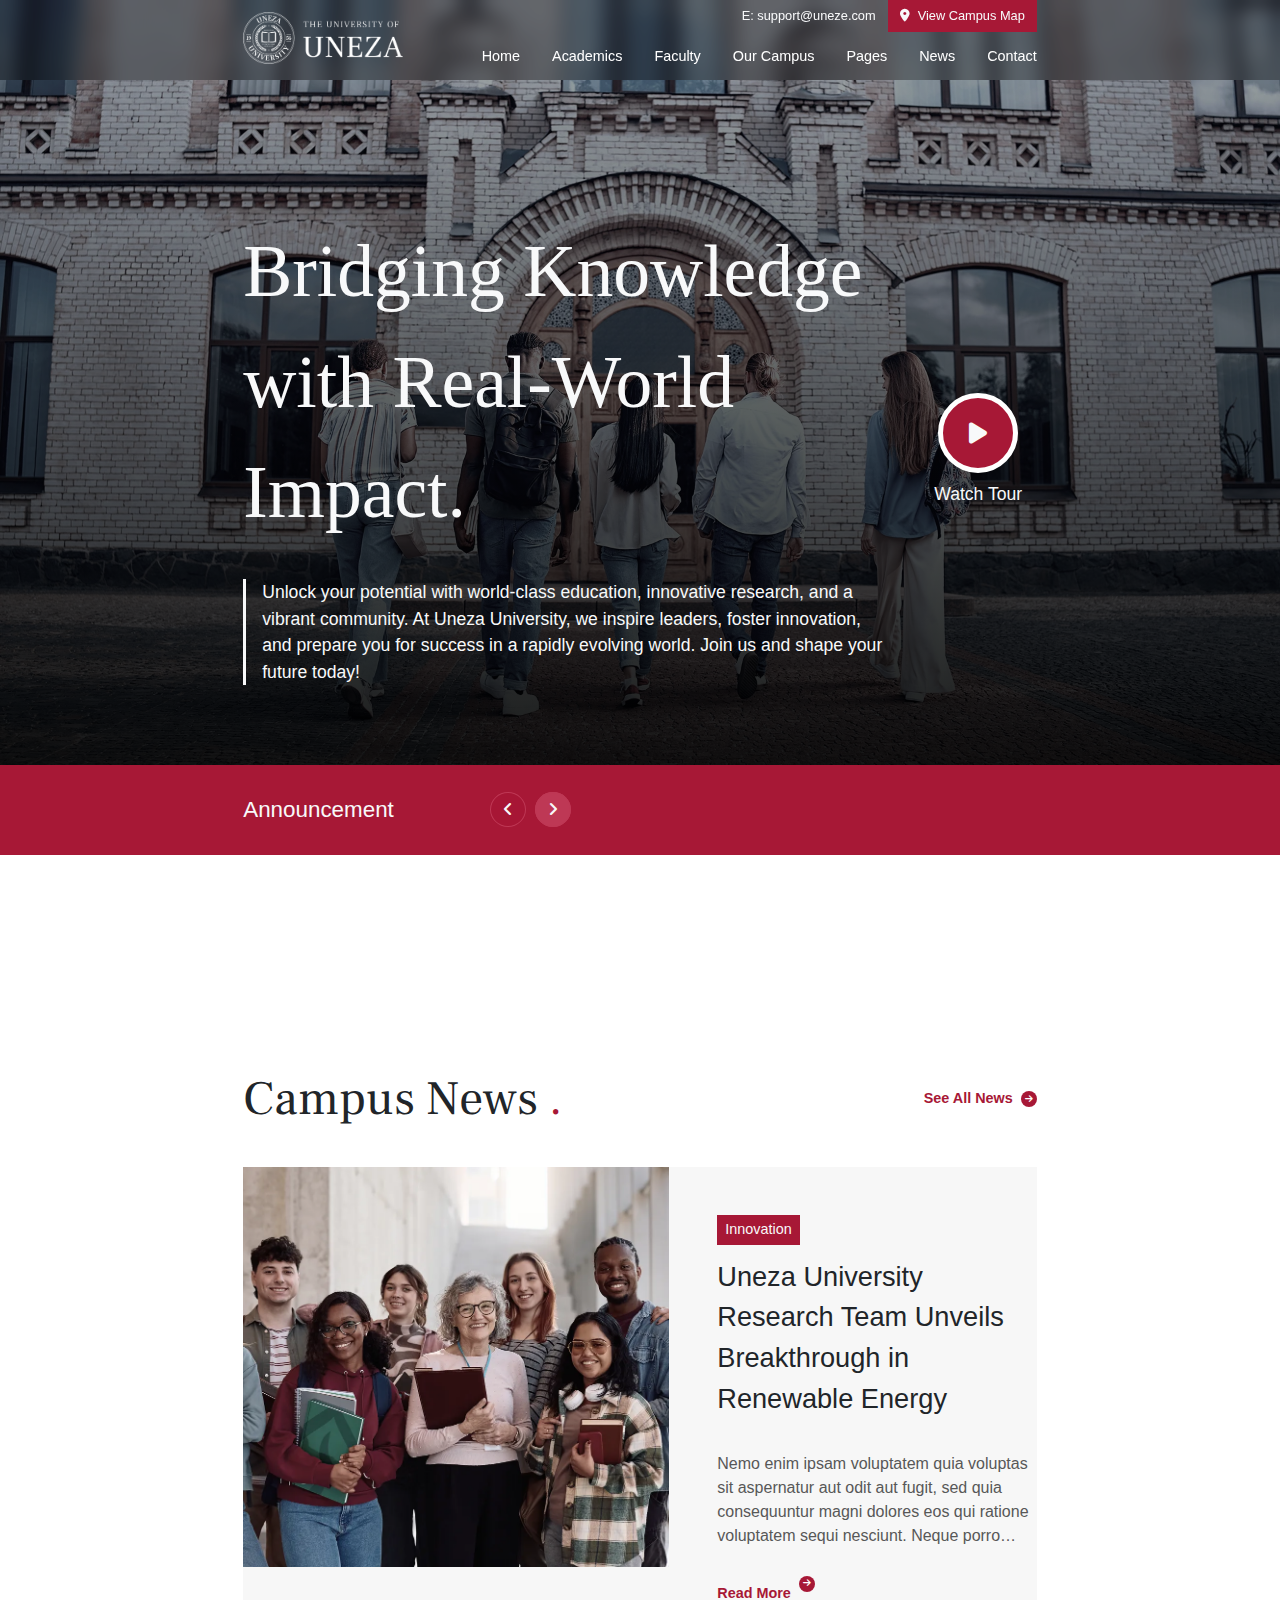
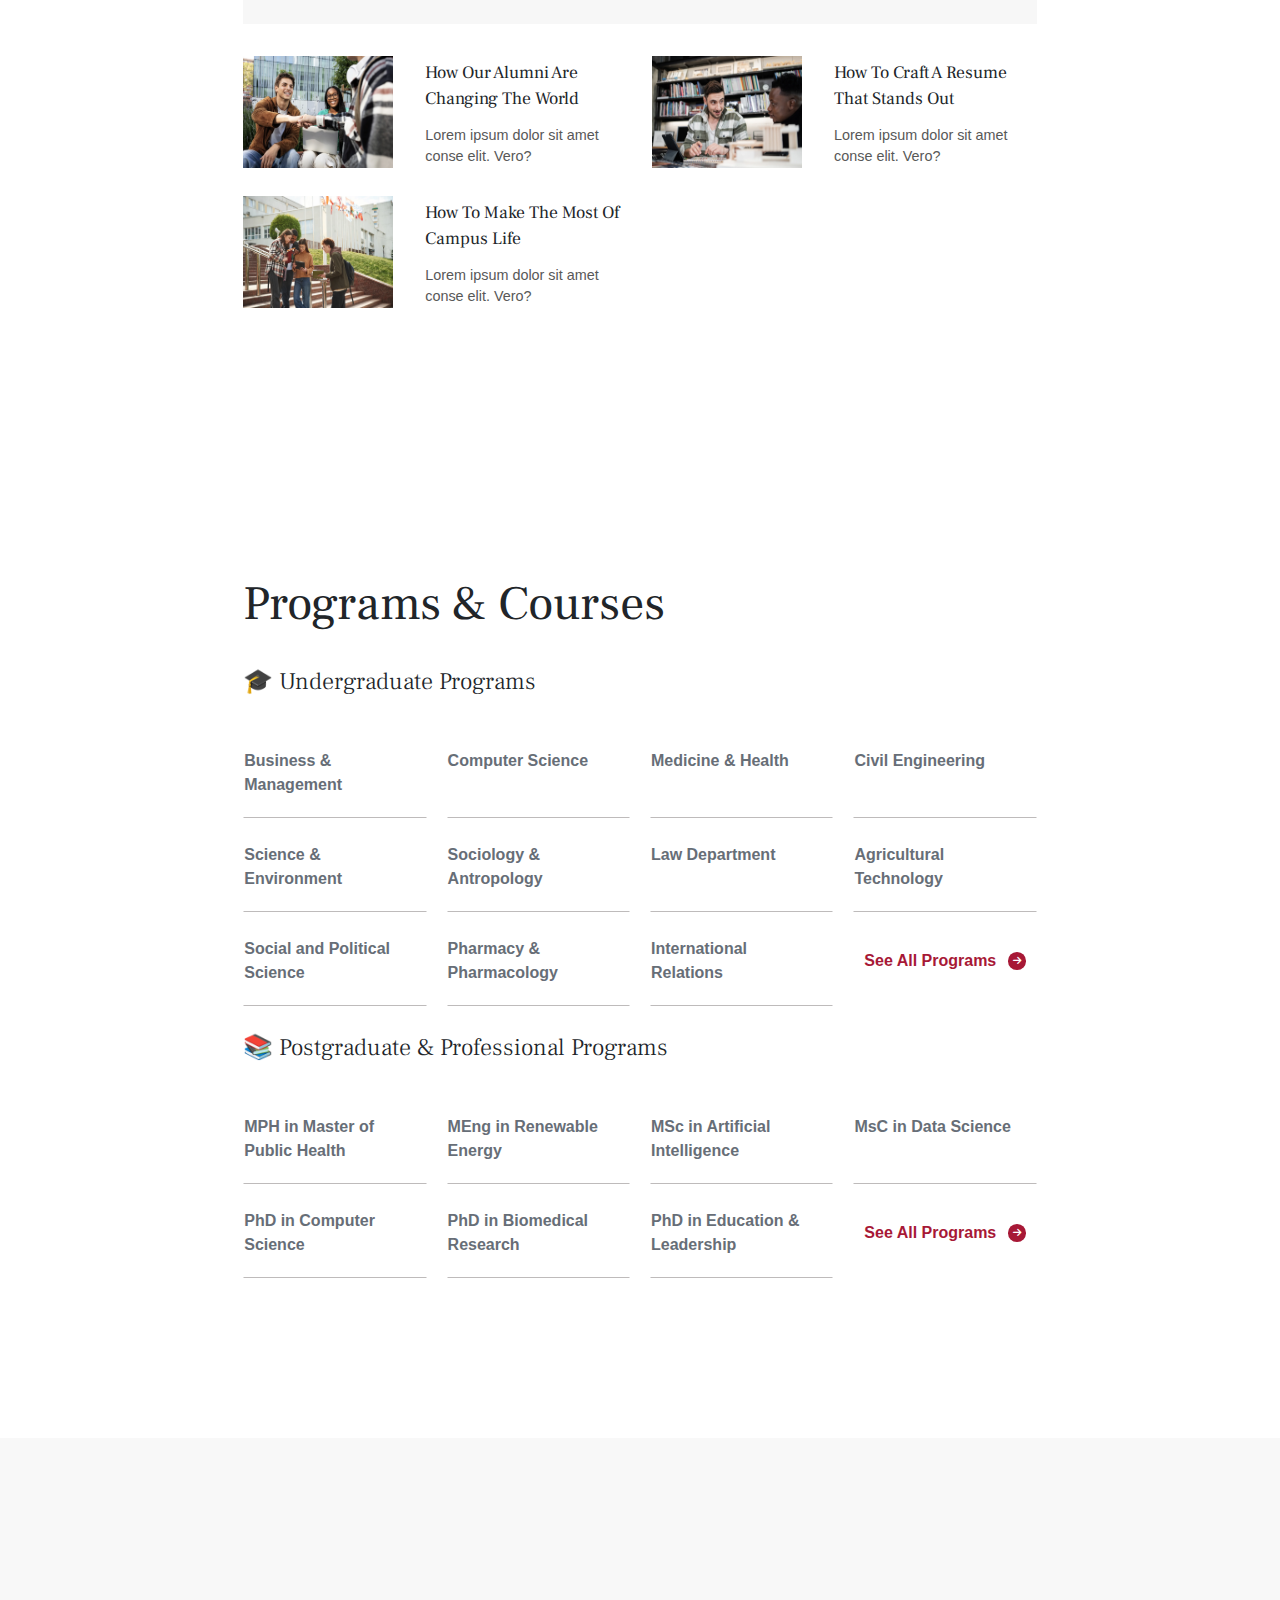
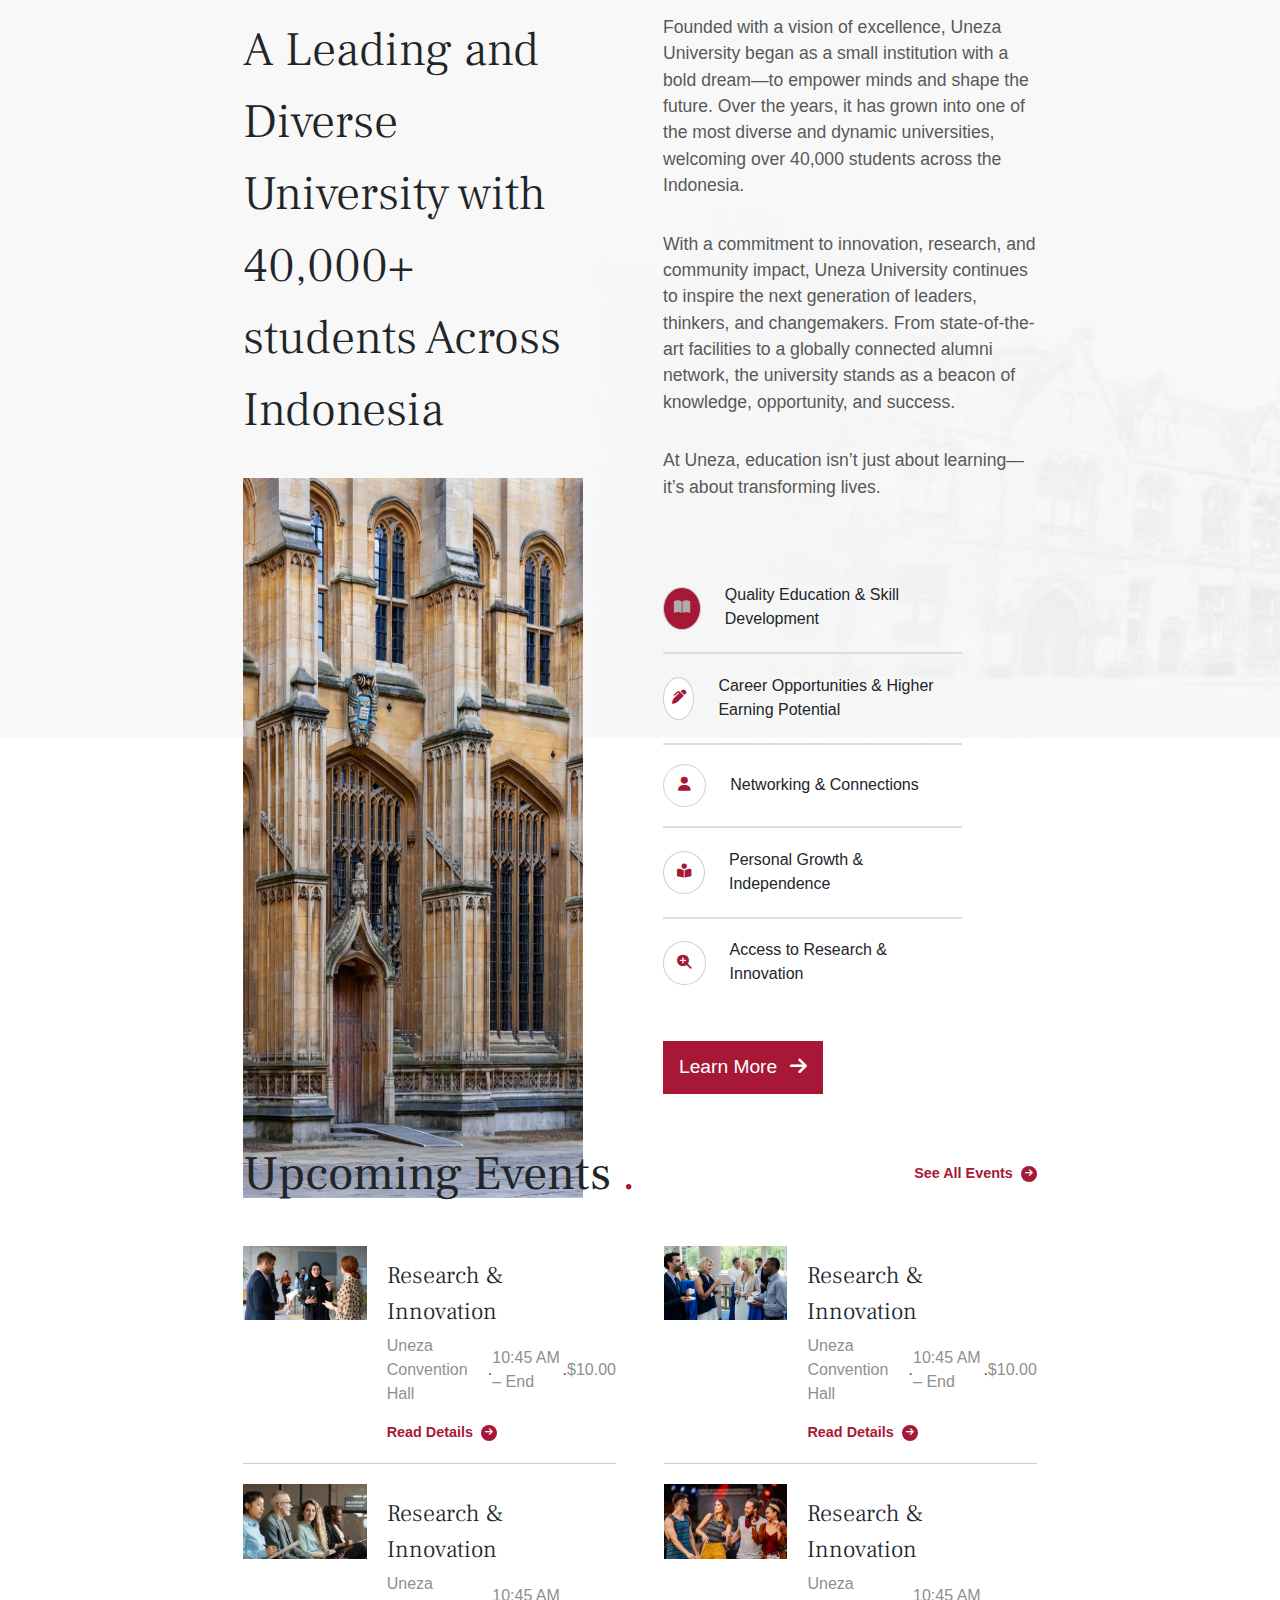
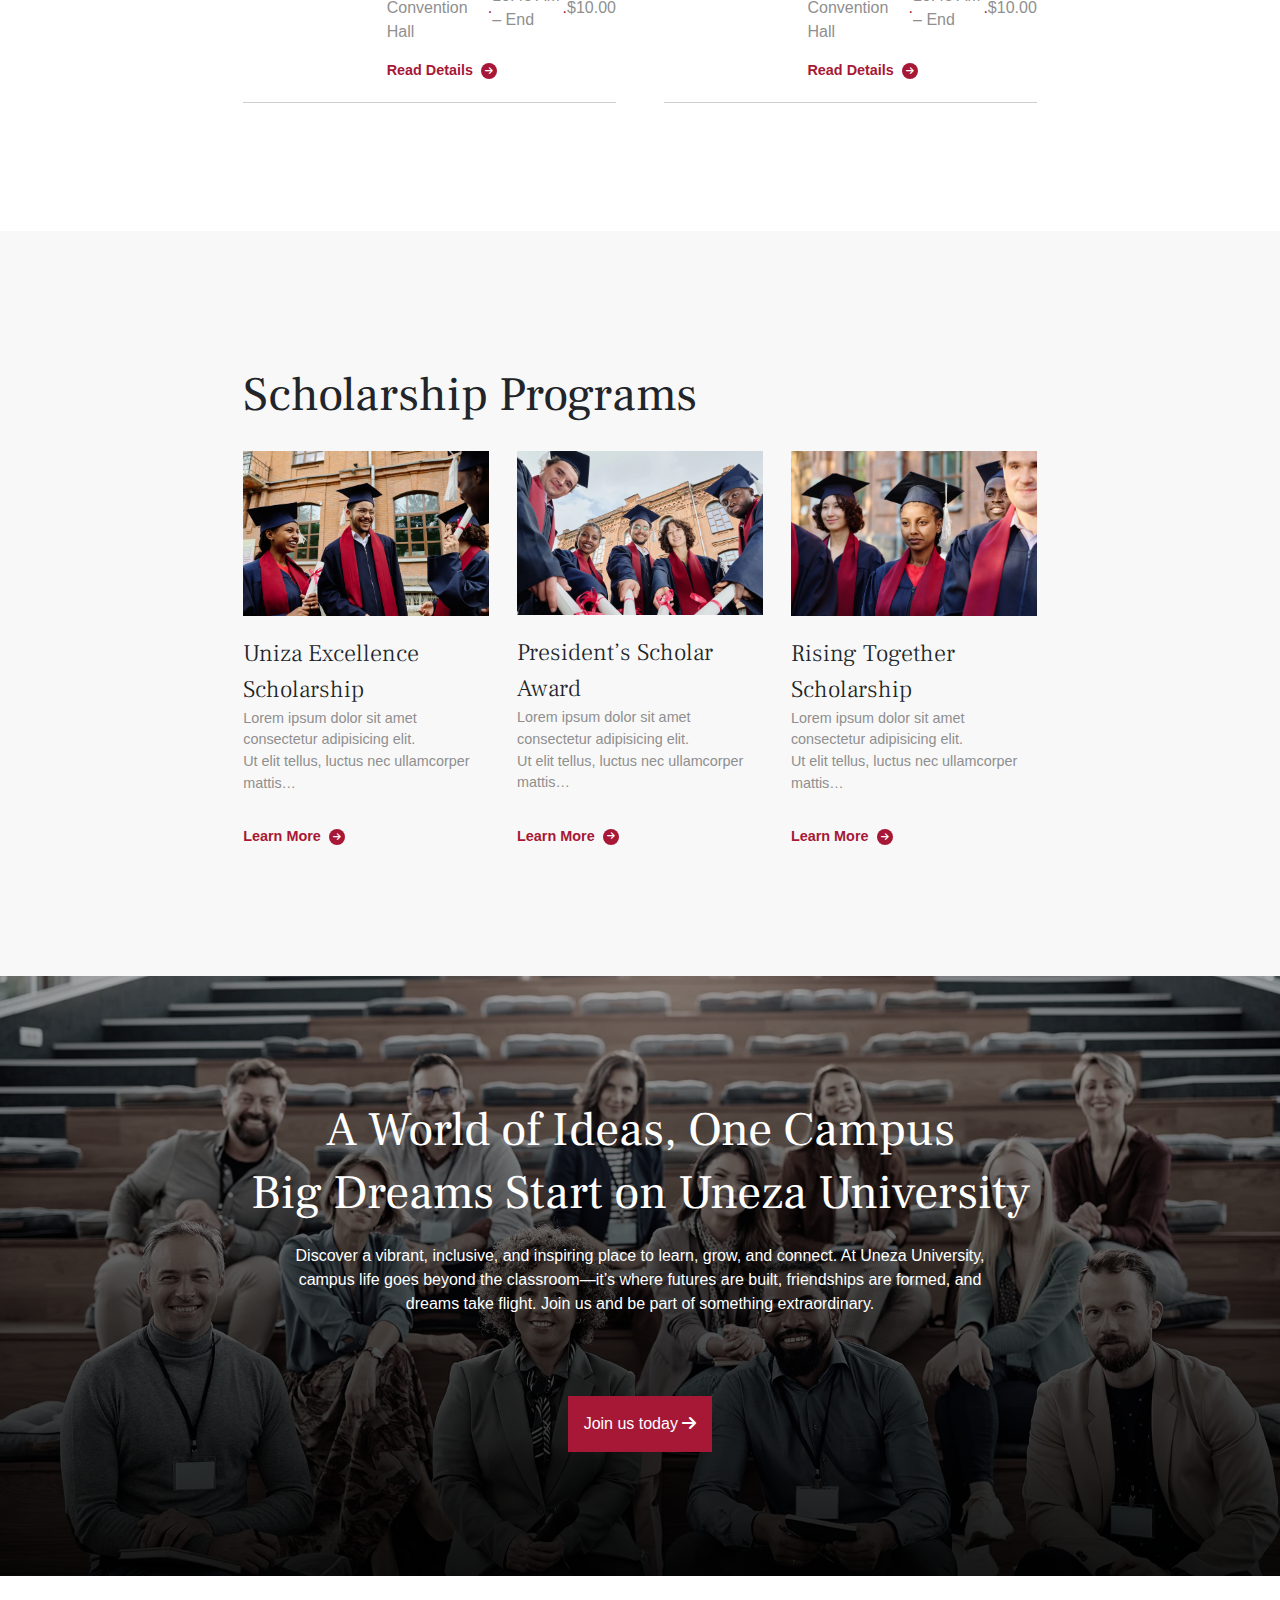
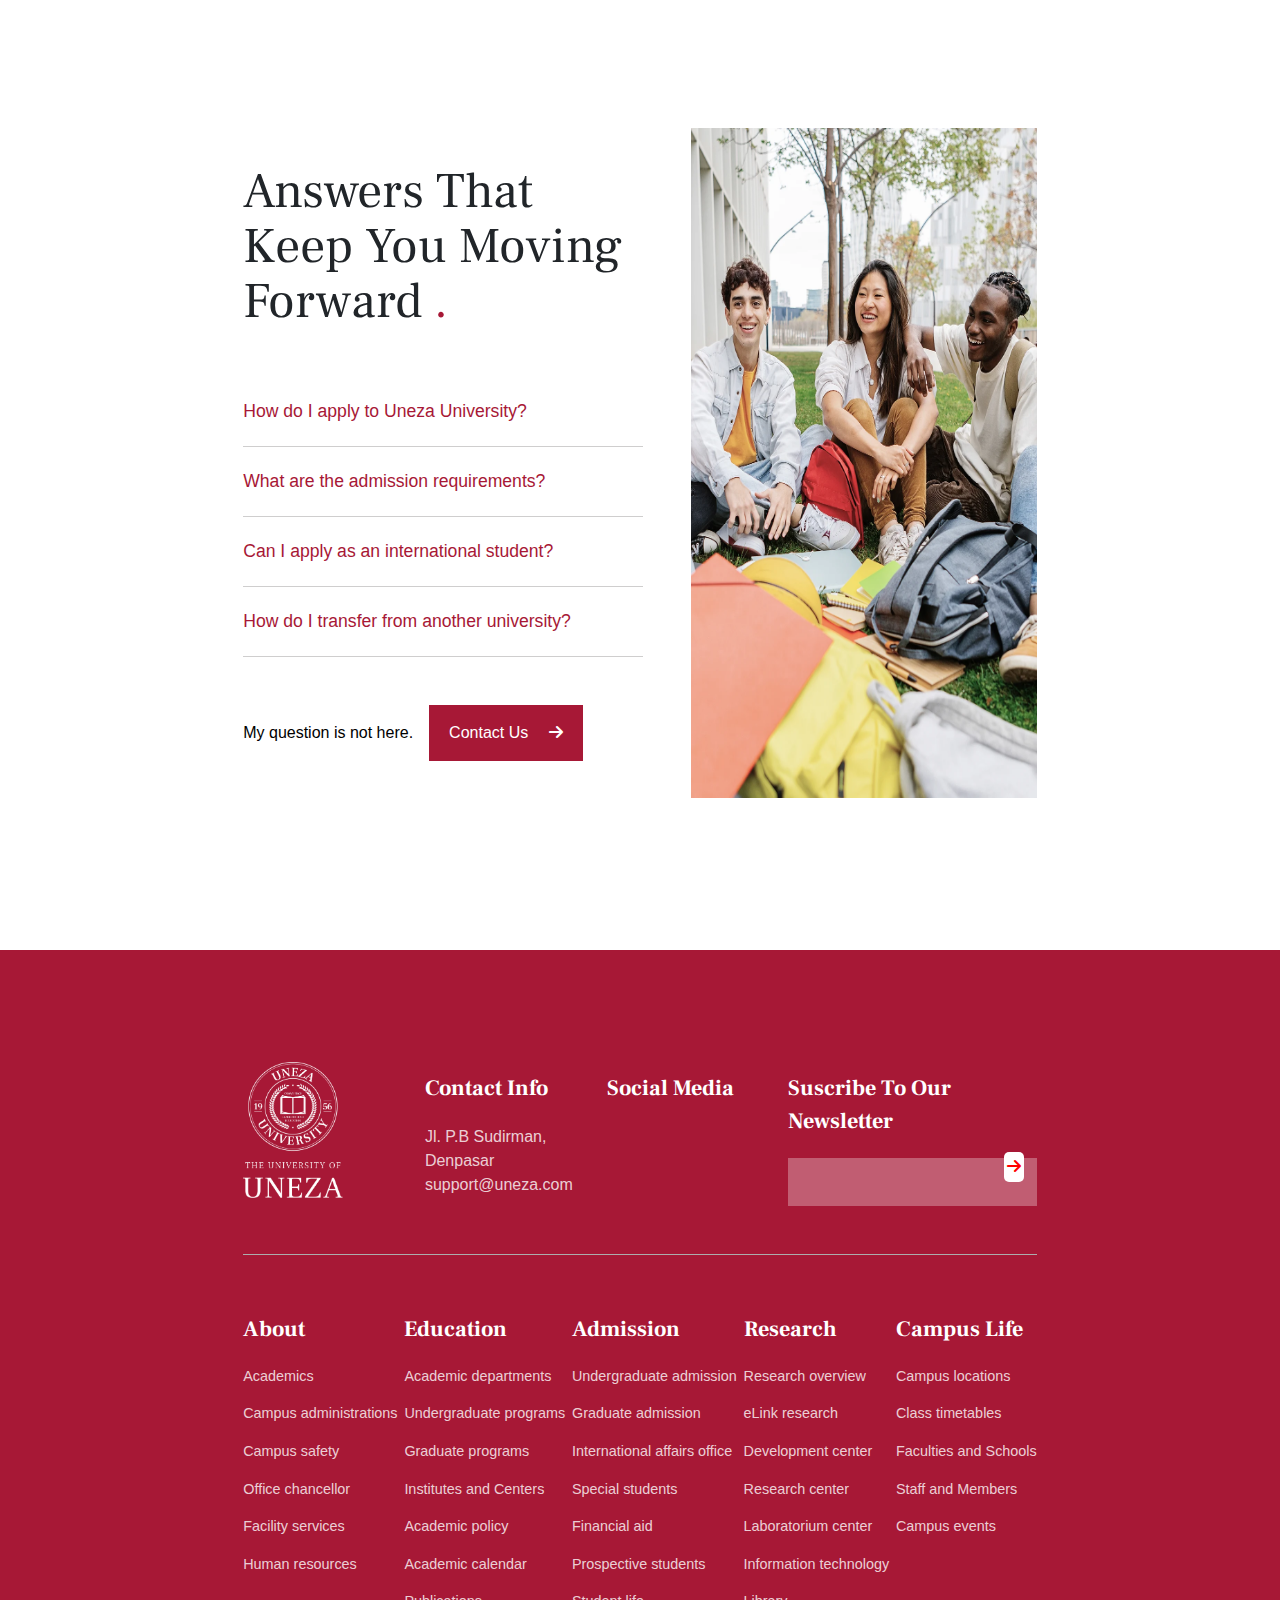
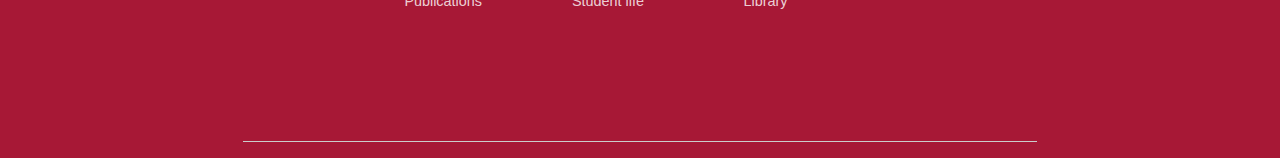
<file: uneza-learning/index.html>
<!DOCTYPE html>
<html lang="en">
<head>
    <meta charset="UTF-8" />
    <meta name="viewport" content="width=device-width, initial-scale=1.0" />
    <title>Uneza - College & University</title>

    <link rel="stylesheet" href="style.css" />

    <link rel="stylesheet" href="https://cdnjs.cloudflare.com/ajax/libs/font-awesome/6.7.2/css/all.min.css" integrity="sha512-Evv84Mr4kqVGRNSgIGL/F/aIDqQb7xQ2vcrdIwxfjThSH8CSR7PBEakCr51Ck+w+/U6swU2Im1vVX0SVk9ABhg==" crossorigin="anonymous" referrerpolicy="no-referrer" />

    <link rel="preconnect" href="https://fonts.googleapis.com" />
    <link rel="preconnect" href="https://fonts.gstatic.com" crossorigin />
    <link href="https://fonts.googleapis.com/css2?family=Frank+Ruhl+Libre:wght@400..700&display=swap" rel="stylesheet" />
</head>
<body>
    <header class="site-header">
        <nav class="navBar container">
            <div class="logo">
                <img src="images/logo.png" alt="Uneza logo" />
            </div>
            <div class="nav-links-continer">
                <div class="nav-links--other">
                    <span>E: support@uneze.com</span>
                    <span><i class="fa-sharp fa-solid fa-location-dot icon-location-dot"></i> View Campus Map</span>
                </div>
                <ul class="nav-links">
                    <li><a href="index.html" class="active">Home</a></li>
                    <li><a href="academics.html">Academics</a></li>
                    <li><a href="faculty.html">Faculty</a></li>
                    <li><a href="campus.html">Our Campus</a></li>
                    <li><a href="pages.html">Pages</a></li>
                    <li><a href="news.html">News</a></li>
                    <li><a href="contact.html">Contact</a></li>
                </ul>
            </div>
        </nav>
    </header>

    <main>
        <section id="home" class="hero">
            <div class="gradient-container">
                <div class="container hero-container">
                    <div class="hero-text">
                        <h1>Bridging Knowledge with Real-World Impact.</h1>
                        <p>Unlock your potential with world-class education, innovative research, and a vibrant community. At Uneza University, we inspire leaders, foster innovation, and prepare you for success in a rapidly evolving world. Join us and shape your future today!</p>
                    </div>
                    <div class="cta">
                        <span class="ripple-icon">
                            <i class="fa-sharp fa-solid fa-play"></i>
                        </span>
                        <span>Watch Tour</span>
                    </div>
                </div>
            </div>
        </section>

        <section id="announcement" class="announcement">
            <div class="container announcement-container">
                <h4>Announcement</h4>
                <div class="announcement-icons">
                    <span><i class="fa-sharp fa-solid fa-angle-left"></i></span>
                    <span><i class="fa-sharp fa-solid fa-angle-right"></i></span>
                </div>
                <div class="announcement-messages">
                    <p>Uneza University is proud to unveil its state-of-the-art Innovation & Research Hub, aimed at fostering cutting-edge discoveries and entrepreneurship. This new facility will provide students and faculty with advanced resources.</p>
                    <p>A place to provide students with enough knowledge and skills in a complex world. Are you looking for an exceptional education experience? Uneza might be the place for you.</p>
                    <p>SGS co-founder Frank von Hippel returns to campus Tuesday for a 50th anniversary event and book discussion about his new memoir, 'Ending the Nuclear Arms Race: A Physicist’s Quest.'</p>
                    <p>We recognise and pay respect to the Elders and communities - past, present, and emerging - of the lands that the campuses stand on. For thousands of years they have shared and exchanged knowledges across generations.</p>
                </div>
            </div>
        </section>

        <section id="news" class="section">
            <div class="container news-container">
                <div class="news-intro">
                    <h2>Campus News <span class="dot">.</span></h2>
                    <a href="#" class="more">
                        <span>See All News</span>
                        <span class="next-page-arrow"><i class="fa-sharp fa-solid fa-arrow-right"></i></span>
                    </a>
                </div>

                <article class="news-highlight">
                    <a href=""><img src="images/news1.webp" alt="Uneza University Research Team Unveils Breakthrough in Renewable Energy" /></a>
                    <div class="news-highlight-info">
                        <h5>Innovation</h5>
                        <p><a href="">Uneza University Research Team Unveils Breakthrough in Renewable Energy</a></p>
                        <p>Nemo enim ipsam voluptatem quia voluptas sit aspernatur aut odit aut fugit, sed quia consequuntur magni dolores eos qui ratione voluptatem sequi nesciunt. Neque porro…</p>
                        <a href="#" class="more">
                            <span>Read More</span>
                            <span class="next-page-arrow">
                                <i class="fa-sharp fa-solid fa-arrow-right"></i>
                             </span>
                        </a>
                    </div>
                </article>

                <div class="news-articles">
                    <article class="news-article">
                        <a href=""><img src="images/news2.webp" alt="News Article 4" /></a>
                        <div class="news-article-info">
                            <p class="news-heading"><a href="">How Our Alumni Are Changing The World</a></p>
                            <p class="news-brief">Lorem ipsum dolor sit amet conse elit. Vero?</p>
                        </div>
                    </article>

                    <article class="news-article">
                        <a href=""><img src="images/news3.webp" alt="News Article 4" /></a>
                        <div class="news-article-info">
                            <p class="news-heading"><a href="">How To Craft A Resume That Stands Out</a></p>
                            <p class="news-brief">Lorem ipsum dolor sit amet conse elit. Vero?</p>
                        </div>
                    </article>

                    <article class="news-article">
                        <a href=""><img src="images/news4.webp" alt="News Article 4" /></a>
                        <div class="news-article-info">
                            <p class="news-heading"><a href="">How To Make The Most Of Campus Life</a></p>
                            <p class="news-brief">Lorem ipsum dolor sit amet conse elit. Vero?</p>
                        </div>
                    </article>
                </div>
            </div>
        </section>

        <section id="programs" class="section">
            <div class="container programs-container">
                <h2>Programs & Courses</h2>

                <div class="undergraduate">
                    <h3>🎓 Undergraduate Programs</h3>
                    <div class="undergraduate-container underGrad-postGrad">
                        <div class="program">
                            <a href="#"><span>Business & Management</span><span class="underGrad-postGrad-link"><i class="fa-sharp fa-solid fa-arrow-right"></i></span></a> 
                        </div>
                        <div class="program">
                            <a href="#"><span>Computer Science</span><span class="underGrad-postGrad-link"><i class="fa-sharp fa-solid fa-arrow-right"></i></span></a>
                        </div>
                        <div class="program">
                            <a href="#"><span>Medicine & Health</span><span class="underGrad-postGrad-link"><i class="fa-sharp fa-solid fa-arrow-right"></i></span></a>
                        </div>
                        <div class="program">
                            <a href="#"><span>Civil Engineering</span><span class="underGrad-postGrad-link"><i class="fa-sharp fa-solid fa-arrow-right"></i></span></a>
                        </div>
                        <div class="program">
                            <a href="#"><span>Science & Environment</span><span class="underGrad-postGrad-link"><i class="fa-sharp fa-solid fa-arrow-right"></i></span></a>
                        </div>                            
                        <div class="program">
                            <a href="#"><span>Sociology & Antropology</span><span class="underGrad-postGrad-link"><i class="fa-sharp fa-solid fa-arrow-right"></i></span></a>
                        </div>
                        <div class="program">
                            <a href="#"><span>Law Department</span><span class="underGrad-postGrad-link"><i class="fa-sharp fa-solid fa-arrow-right"></i></span></a>
                        </div>
                        <div class="program">
                            <a href="#"><span>Agricultural Technology</span><span class="underGrad-postGrad-link"><i class="fa-sharp fa-solid fa-arrow-right"></i></span></a>
                        </div>
                        <div class="program">
                            <a href="#"><span>Social and Political Science</span><span class="underGrad-postGrad-link"><i class="fa-sharp fa-solid fa-arrow-right"></i></span></a>
                        </div>
                        <div class="program">
                            <a href="#"><span>Pharmacy & Pharmacology</span><span class="underGrad-postGrad-link"><i class="fa-sharp fa-solid fa-arrow-right"></i></span></a>
                        </div>
                        <div class="program">
                            <a href="#"><span>International Relations</span><span class="underGrad-postGrad-link"><i class="fa-sharp fa-solid fa-arrow-right"></i></span></a>
                        </div>
                        <div class="program">
                            <a href="#"><span>See All Programs</span><span class="underGrad-postGrad-link"><i class="fa-sharp fa-solid fa-arrow-right"></i></span></a>
                        </div> 
                    </div>
                </div>

                <div class="postgraduate">
                    <h3>📚 Postgraduate & Professional Programs</h3>
                    <div class="postgraduate-container underGrad-postGrad">
                        <div class="program">
                            <a href="#"><span>MPH in Master of Public Health</span><span class="underGrad-postGrad-link"><i class="fa-sharp fa-solid fa-arrow-right"></i></span></a>
                        </div>
                        <div class="program">
                            <a href="#"><span>MEng in Renewable Energy</span><span class="underGrad-postGrad-link"><i class="fa-sharp fa-solid fa-arrow-right"></i></span></a>
                        </div>
                        <div class="program">
                            <a href="#"><span>MSc in Artificial Intelligence</span><span class="underGrad-postGrad-link"><i class="fa-sharp fa-solid fa-arrow-right"></i></span></a>
                        </div>
                        <div class="program">
                            <a href="#"><span>MsC in Data Science</span><span class="underGrad-postGrad-link"><i class="fa-sharp fa-solid fa-arrow-right"></i></span></a>
                        </div>
                        <div class="program">
                            <a href="#"><span>PhD in Computer Science</span><span class="underGrad-postGrad-link"><i class="fa-sharp fa-solid fa-arrow-right"></i></span></a>
                        </div>
                        <div class="program">
                            <a href="#"><span>PhD in Biomedical Research</span><span class="underGrad-postGrad-link"><i class="fa-sharp fa-solid fa-arrow-right"></i></span></a>
                        </div>
                        <div class="program">
                            <a href="#"><span>PhD in Education & Leadership</span><span class="underGrad-postGrad-link"><i class="fa-sharp fa-solid fa-arrow-right"></i></span></a>
                        </div>
                        <div class="program">
                            <a href="#"><span>See All Programs</span><span class="underGrad-postGrad-link"><i class="fa-sharp fa-solid fa-arrow-right"></i></span></a>
                        </div>
                    </div>
                </div>

            </div>
        </section>

        <section id="about" class="section about">
            <div class="container about-container">
                <div class="about-left">
                    <h2>A Leading and Diverse University with 40,000+ students Across Indonesia</h2>
                    <img src="images/about.webp" alt="">
                </div>
                <div class="about-right">
                    <div class="about-right-top">
                        <p>Founded with a vision of excellence, Uneza University began as a small institution with a bold dream—to empower minds and shape the future. Over the years, it has grown into one of the most diverse and dynamic universities, welcoming over 40,000 students across the Indonesia.</p>
                        <p>With a commitment to innovation, research, and community impact, Uneza University continues to inspire the next generation of leaders, thinkers, and changemakers. From state-of-the-art facilities to a globally connected alumni network, the university stands as a beacon of knowledge, opportunity, and success.</p>
                        <p>At Uneza, education isn’t just about learning—it’s about transforming lives.</p>
                    </div>
                    <div class="about-right-bottom">
                        <div><span class="active"><i id="active" class="fa-solid fa-book-open"></i></span><p>Quality Education & Skill Development</p></div>
                        <div><span class="about-right-bottom-icon"><i class="fa-solid fa-pen-clip"></i></span><p>Career Opportunities & Higher Earning Potential</p></div>
                        <div><span class="about-right-bottom-icon"><i class="fa-solid fa-user"></i></span><p>Networking & Connections</p></div>
                        <div><span class="about-right-bottom-icon"><i class="fa-solid fa-book-reader"></i></span><p>Personal Growth & Independence</p></div>
                        <div><span class="about-right-bottom-icon"><i class="fa-solid fa-magnifying-glass-plus"></i></span><p>Access to Research & Innovation</p></div>
                    </div>
                    <div class="about-cta-btn"><a href="">Learn More <i class="fa-sharp fa-solid fa-arrow-right"></i></a></div>
                </div>
            </div>
        </section>

        <section id="events" class="section">
            <div class="container events-container">
                <div class="events-intro">
                    <h2>Upcoming Events <span class="dot"> . </span></h2>
                    <a href="#" class="more">
                        <span>See All Events</span>
                        <span class="next-page-arrow"><i class="fa-sharp fa-solid fa-arrow-right"></i></span>
                    </a>
                </div>

                <div class="events">
                    <article class="event">
                        <img src="images/event.webp" alt="">
                        <div class="event-details">
                            <h4>Research & Innovation</h4>
                            <p>Uneza Convention Hall<span class="dot"> . </span> 10:45 AM – End <span class="dot"> . </span>  $10.00 </p>
                            <a href="#" class="more">
                                <span>Read Details</span>
                                <span class="next-page-arrow"><i class="fa-sharp fa-solid fa-arrow-right"></i></span>
                            </a>
                        </div>
                    </article>

                    <article class="event">
                        <img src="images/event2.webp" alt="">
                        <div class="event-details">
                            <h4>Research & Innovation</h4>
                            <p>Uneza Convention Hall<span class="dot"> . </span> 10:45 AM – End <span class="dot"> . </span>  $10.00 </p>
                            <a href="#" class="more">
                                <span>Read Details</span>
                                <span class="next-page-arrow"><i class="fa-sharp fa-solid fa-arrow-right"></i></span>
                            </a>
                        </div>
                    </article>

                    <article class="event">
                        <img src="images/event3.webp" alt="">
                        <div class="event-details">
                            <h4>Research & Innovation</h4>
                            <p>Uneza Convention Hall<span class="dot"> . </span> 10:45 AM – End <span class="dot"> . </span>  $10.00 </p>
                            <a href="#" class="more">
                                <span>Read Details</span>
                                <span class="next-page-arrow"><i class="fa-sharp fa-solid fa-arrow-right"></i></span>
                            </a>
                        </div>
                    </article>

                    <article class="event">
                        <img src="images/event4.webp" alt="">
                        <div class="event-details">
                            <h4>Research & Innovation</h4>
                            <p>Uneza Convention Hall<span class="dot"> . </span> 10:45 AM – End <span class="dot"> . </span>  $10.00 </p>
                            <a href="#" class="more">
                                <span>Read Details</span>
                                <span class="next-page-arrow"><i class="fa-sharp fa-solid fa-arrow-right"></i></span>
                            </a>
                        </div>
                    </article>
                </div>
            </div>
        </section>

        <section id="scholarship" class="section scholarship-program-section">
            <div class="container scholarship-programs-container">
                <h2>Scholarship Programs</h2>
                <div class="scholarship-programs">
                    <article class="scholarship-program">
                        <img src="images/scholarship1.webp" alt="">
                        <h3>Uniza Excellence Scholarship</h3>
                        <p>Lorem ipsum dolor sit amet consectetur adipisicing elit.</p>
                        <p>Ut elit tellus, luctus nec ullamcorper mattis…​</p>
                        <a href="#" class="more">
                                <span>Learn More</span>
                                <span class="next-page-arrow"><i class="fa-sharp fa-solid fa-arrow-right"></i></span>
                            </a>
                    </article>

                    <article class="scholarship-program">
                        <img src="images/scholarship2.webp" alt="">
                        <h3>President’s Scholar Award</h3>
                        <p>Lorem ipsum dolor sit amet consectetur adipisicing elit.</p>
                        <p>Ut elit tellus, luctus nec ullamcorper mattis…​</p>
                        <a href="#" class="more">
                                <span>Learn More</span>
                                <span class="next-page-arrow"><i class="fa-sharp fa-solid fa-arrow-right"></i></span>
                            </a>
                    </article>

                    <article class="scholarship-program">
                        <img src="images/scholarship3.webp" alt="">
                        <h3>Rising Together Scholarship</h3>
                        <p>Lorem ipsum dolor sit amet consectetur adipisicing elit.</p>
                        <p>Ut elit tellus, luctus nec ullamcorper mattis…​</p>
                        <a href="#" class="more">
                                <span>Learn More</span>
                                <span class="next-page-arrow"><i class="fa-sharp fa-solid fa-arrow-right"></i></span>
                            </a>
                    </article>
                </div>
            </div>
        </section>


        <section id="other1" class="section2 other1">
            <div class="other1-gradient">
                <div class="container other1-container">
                    <h2>A World of Ideas, One Campus <br> Big Dreams Start on Uneza University</h2>
                    <p>Discover a vibrant, inclusive, and inspiring place to learn, grow, and connect. At Uneza University, campus life goes beyond the classroom—it’s where futures are built, friendships are formed, and dreams take flight. Join us and be part of something extraordinary.</p>
                    <div>Join us today <span> <i class="fa-sharp fa-solid fa-arrow-right"></i> </span></div>
                </div>
            </div>
        </section>


        <section class="section">
            <div class="container other2-container">
                <div class="other2-container-left">
                    <h2>Answers That Keep You Moving Forward<span class="dot"> . </span></h2>
                    <div class="other2-accordions">
                        <div class="other2-accordion">
                            <h4 class="other2-accordion-head"><button>How do I apply to Uneza University?</button></h4>
                            <p class="other2-accordion-body active" style="display: none;">Ut enim ad minim veniam, quis nostrud exercitation ullamco laboris nisi ut aliquip ex ea commodo consequat duis aute irure dolor in reprehenderit. Nam libero tempore cum soluta nobis.</p>
                        </div>
                        <div class="other2-accordion">
                            <h4 class="other2-accordion-head"><button>What are the admission requirements?</button></h4>
                            <p class="other2-accordion-body">Ut enim ad minim veniam, quis nostrud exercitation ullamco laboris nisi ut aliquip ex ea commodo consequat duis aute irure dolor in reprehenderit. Nam libero tempore cum soluta nobis.</p>
                        </div>
                        <div class="other2-accordion">
                            <h4 class="other2-accordion-head"><button>Can I apply as an international student?</button></h4>
                            <p class="other2-accordion-body">Ut enim ad minim veniam, quis nostrud exercitation ullamco laboris nisi ut aliquip ex ea commodo consequat duis aute irure dolor in reprehenderit. Nam libero tempore cum soluta nobis.</p>
                        </div>
                        <div class="other2-accordion">
                            <h4 class="other2-accordion-head"><button>How do I transfer from another university?</button></h4>
                            <p class="other2-accordion-body">Ut enim ad minim veniam, quis nostrud exercitation ullamco laboris nisi ut aliquip ex ea commodo consequat duis aute irure dolor in reprehenderit. Nam libero tempore cum soluta nobis.</p>
                        </div>
                    </div>
                    <div class="other2-container-left-contant">My question is not here. <span>Contact Us <i class="fa-sharp fa-solid fa-arrow-right"></i> </span></div>
                </div>
                <div class="other2-container-right">
                    <img src="images/other2.webp" alt="">
                </div>
            </div>
        </section>
    </main>

    <footer>
        <div class="container footer-container">
            <div class="footer-top">
                <div class="footer-logo"><img src="images/logo-vertical.png" alt=""></div>
                <div class="footer-contact">
                    <h4>Contact Info</h4>
                    <address>
                        <span> Jl. P.B Sudirman, Denpasar</span>
                        <span> support@uneza.com</span>
                    </address>
                </div>
                <div class="footer-social">
                    <h4>Social Media</h4>
                    <div><span></span><span></span><span></span><span></span></div>
                </div>
                <div class="footer-subscribe">
                    <h4>Suscribe To Our Newsletter</h4>
                    <div><input type="text" name="" id=""> <span><i class="fa-sharp fa-solid fa-arrow-right"></i></span></div>
                </div>
            </div>
            <div class="footer-center">
                <div>
                    <h4>About</h4>
                    <ul>
                        <li><a href="#">Academics</a></li>
                        <li><a href="#">Campus administrations</a></li>
                        <li><a href="#">Campus safety</a></li>
                        <li><a href="#">Office chancellor</a></li>
                        <li><a href="#">Facility services</a></li>
                        <li><a href="#">Human resources</a></li>
                    </ul>
                </div>
                <div>
                    <h4>Education</h4>
                    <ul>
                        <li><a href="#">Academic departments</a></li>
                        <li><a href="#">Undergraduate programs</a></li>
                        <li><a href="#">Graduate programs</a></li>
                        <li><a href="#">Institutes and Centers</a></li>
                        <li><a href="#">Academic policy</a></li>
                        <li><a href="#">Academic calendar</a></li>
                        <li><a href="#">Publications</a></li>
                    </ul>
                </div>
                <div>
                    <h4>Admission</h4>
                    <ul>
                        <li><a href="#">Undergraduate admission</a></li>
                        <li><a href="#">Graduate admission</a></li>
                        <li><a href="#">International affairs office</a></li>
                        <li><a href="#">Special students</a></li>
                        <li><a href="#">Financial aid</a></li>
                        <li><a href="#">Prospective students</a></li>
                        <li><a href="#">Student life</a></li>
                    </ul>
                </div>
                <div>
                    <h4>Research</h4>
                    <ul>
                        <li><a href="#">Research overview</a></li>
                        <li><a href="#">eLink research</a></li>
                        <li><a href="#">Development center</a></li>
                        <li><a href="#">Research center</a></li>
                        <li><a href="#">Laboratorium center</a></li>
                        <li><a href="#">Information technology</a></li>
                        <li><a href="#">Library</a></li>
                    </ul>
                </div>
                <div>
                    <h4>Campus Life</h4>
                    <ul>
                        <li><a href="#">Campus locations</a></li>
                        <li><a href="#">Class timetables</a></li>
                        <li><a href="#">Faculties and Schools</a></li>
                        <li><a href="#">Staff and Members</a></li>
                        <li><a href="#">Campus events</a></li>
                    </ul>
                </div>
            </div>
        </div>
    </footer>


    <script src="main.js"></script>
</body>
</html>
</file>
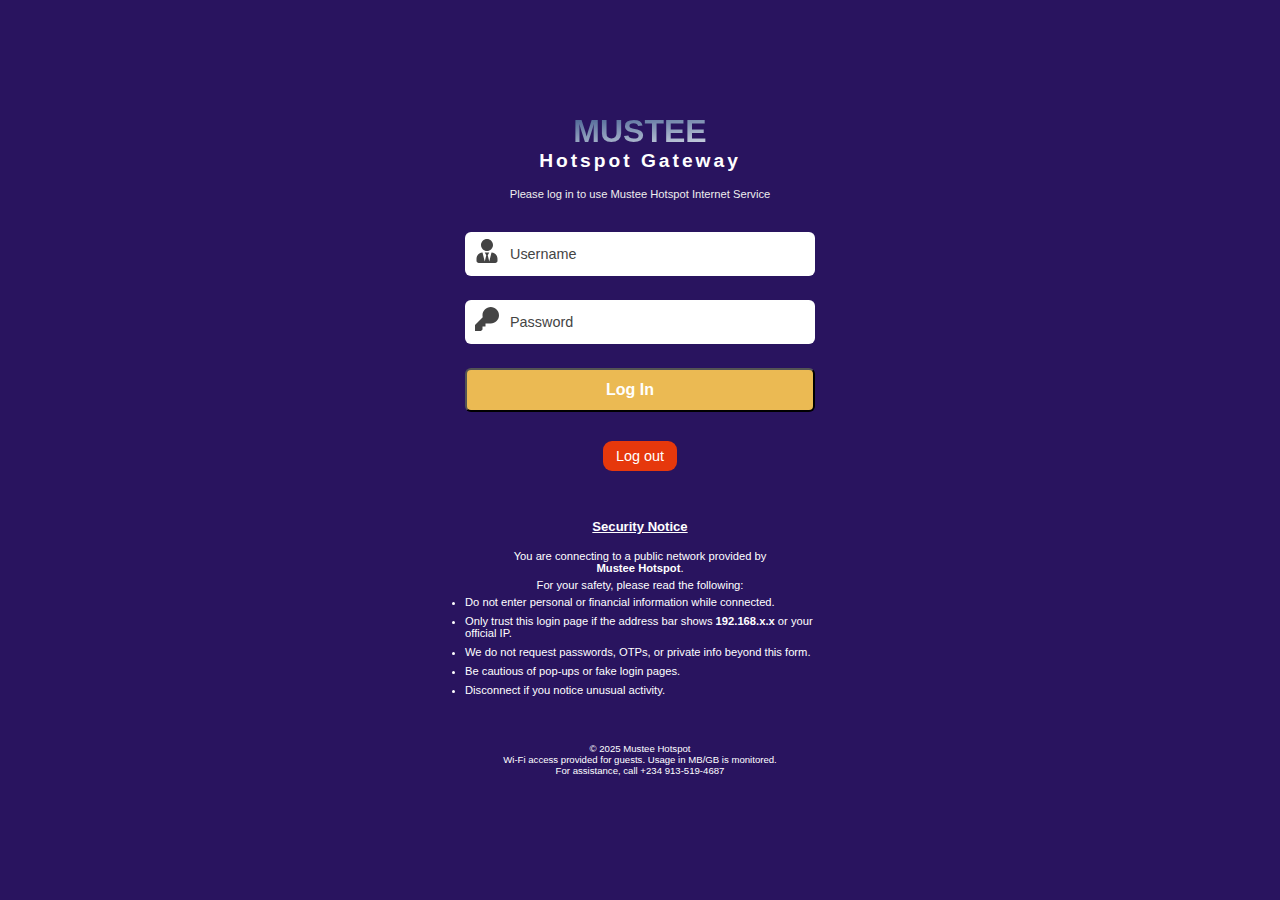
<file: wifi-splash-page/index.html>
<!DOCTYPE html>
<html lang="en">
<head>
    <meta charset="UTF-8" />
    <meta name="viewport" content="width=device-width, initial-scale=1.0" />
    
    <!-- Prevent caching -->
    <meta http-equiv="Cache-Control" content="no-cache, no-store, must-revalidate" />
    <meta http-equiv="Pragma" content="no-cache" />
    <meta http-equiv="Expires" content="0" />
    
    <title>$gatewayname Internet Login</title>
    
    <style>
        *, *::before, *::after {
            margin: 0;
            padding: 0;
            box-sizing: border-box;
        }
        
        body {
            padding-top: 7rem;
            background-color: rgb(41, 20, 95);
            font-family: Verdana, Geneva, Tahoma, sans-serif;
            font-size: 16px;
            color: white;
            text-align: center;
        }
        
        main {
            width: 85%;
            max-width: 350px;
            margin: 0 auto;
        }
        
        h1 {
            font-size: 2rem;
            line-height: 1.2;
            background: linear-gradient(to bottom right, #153674, #ffffff);
            -webkit-background-clip: text;
            background-clip: text;
            -webkit-text-fill-color: transparent;
            color: transparent;
        }
        
        h2 {
            font-size: 1.2rem;
            font-weight: 600;
            letter-spacing: 3px;
        }
        
        .message {
            color: #eee;
            font-size: 0.7rem;
            margin: 1rem 0 2rem;
        }
        
        .accessing form {
            display: flex;
            flex-direction: column;
            gap: 1.5rem;
            margin-bottom: 1.2rem;
        }
        
        .form-group {
            position: relative;
            height: 44px;
        }
        
        .form-group svg {
            position: absolute;
            top: 7px;
            left: 10px;
        }
        
        input {
            width: 100%;
            height: 44px;
            border-radius: 6px;
            padding: 3px 20px 3px 44px;
            font-size: 1rem;
        }
        
        input::placeholder {
            color: #444;
            font-size: 0.9rem;
        }
        
        input:focus {
            outline: none;
        }
        
        input[type="text"],
        input[type="password"] {
            border: 1px solid rgba(255, 255, 255, 0.8);
        }
        
        input[type="submit"] {
            background-color: #ebba53;
            color: white;
            cursor: pointer;
            font-weight: bold;
            padding-left: 0;
        }
        
        .login-logout {
            font-size: 0.9rem;
            margin-top: 0.5rem;
        }
        
        .login-logout a {
            display: inline-block;
            margin-top: 0.6rem;
            padding: 7px 13px;
            background-color: #e6380c;
            color: white;
            text-decoration: none;
            border-radius: 9px;
        }
        
        .security-notice {
            margin-top: 3rem;
            font-size: 0.7rem;
            text-align: left;
        }
        
        .security-notice h3 {
            margin-bottom: 1rem;
            text-align: center;
            text-decoration: underline;
        }
        
        .security-notice p {
            text-align: center;
            margin-bottom: 5px;
        }
        
        .security-notice__tips li {
            margin-bottom: 7px;
        }
        
        footer {
            padding: 2.5rem;
            font-size: 0.6rem;
            text-align: center;
        }
    </style>
</head>
<body>
    <main>
        <header>
            <h1>MUSTEE</h1>
            <h2>Hotspot Gateway</h2>
        </header>
        
        <p class="message">Please log in to use Mustee Hotspot Internet Service</p>
        
        <div class="accessing">
            <form action="$authaction" method="GET">
                <input type="hidden" name="tok" value="$tok" />
                <input type="hidden" name="redir" value="$redir" />
                
                <div class="form-group">
                    <svg fill="#444" width="24" height="24" viewBox="-32 0 512 512" xmlns="http://www.w3.org/2000/svg">
                        <path d="M224 256c70.7 0 128-57.3 128-128S294.7 0 224 0 96 57.3 96 128s57.3 128 128 128zm95.8 32.6L272 480l-32-136 32-56h-96l32 56-32 136-47.8-191.4C56.9 292 0 350.3 0 422.4V464c0 26.5 21.5 48 48 48h352c26.5 0 48-21.5 48-48v-41.6c0-72.1-56.9-130.4-128.2-133.8z"></path>
                    </svg>
                    <input type="text" name="username" placeholder="Username" required />
                </div>
                
                <div class="form-group">
                    <svg fill="#444" width="24" height="24" viewBox="0 0 16 16" xmlns="http://www.w3.org/2000/svg">
                        <path d="M16 5.5C16 8.53757 13.5376 11 10.5 11H7V13H5V15L4 16H0V12L5.16351 6.83649C5.0567 6.40863 5 5.96094 5 5.5C5 2.46243 7.46243 0 10.5 0C13.5376 0 16 2.46243 16 5.5ZM13 4C13 4.55228 12.5523 5 12 5C11.4477 5 11 4.55228 11 4C11 3.44772 11.4477 3 12 3C12.5523 3 13 3.44772 13 4Z" />
                    </svg>
                    <input type="password" name="password" placeholder="Password" required />
                </div>
                
                <input type="submit" value="Log In" />
            </form>
            
            <div class="login-logout">
                <a href="$authaction?logout=1&tok=$tok">Log out</a>
            </div>
            
            <div class="security-notice">
                <h3>Security Notice</h3>
                <p>You are connecting to a public network provided by <br /><strong>Mustee Hotspot</strong>.</p>
                <p>For your safety, please read the following:</p>
                <ul class="security-notice__tips">
                    <li>Do not enter personal or financial information while connected.</li>
                    <li>Only trust this login page if the address bar shows <strong>192.168.x.x</strong> or your official IP.</li>
                    <li>We do not request passwords, OTPs, or private info beyond this form.</li>
                    <li>Be cautious of pop-ups or fake login pages.</li>
                    <li>Disconnect if you notice unusual activity.</li>
                </ul>
            </div>
        </div>
    </main>
    
    <footer>
        <p>&copy; 2025 Mustee Hotspot</p>
        <p>Wi-Fi access provided for guests. Usage in MB/GB is monitored.</p>
        <p>For assistance, call +234 913-519-4687</p>
    </footer>
</body>
</html>
</file>
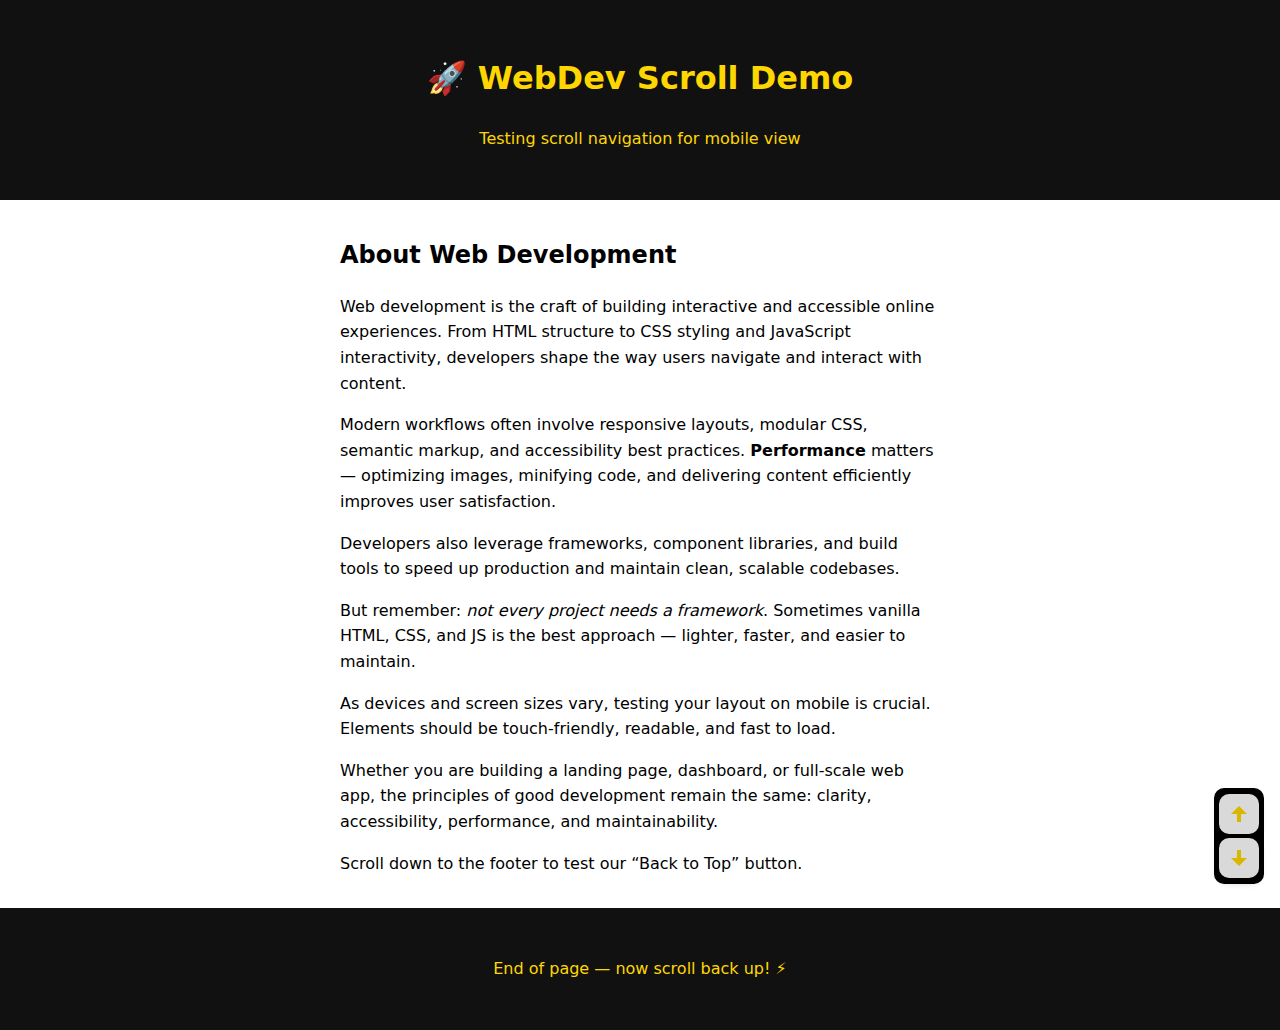
<file: templates/backtotop/v 1.0/index.html>
<!DOCTYPE html>
<html lang="en">
<head>
    <meta charset="UTF-8">
    <meta name="viewport" content="width=device-width, initial-scale=1.0">
    <title>WebDev Scroll Demo</title>
    <style>
        html {
            scroll-behavior: smooth;
        }
        body {
            margin: 0;
            font-family: system-ui, sans-serif;
            line-height: 1.6;
        }
        header, footer {
            padding: 2rem;
            background: #111;
            color: gold;
            text-align: center;
        }
        main {
            padding: 1rem;
            max-width: 600px;
            margin: auto;
        }
        /* Floating nav buttons */
        .scroll-nav {
            position: fixed;
            bottom: 1rem;
            right: 1rem;
            display: flex;
            flex-direction: column;
            gap: 0.3rem;
            z-index: 9999;
            padding: 0.35rem 0.3rem;
            background-color: black;
            border-radius: 10px;
        }
        .scroll-btn {
            width: 40px;
            height: 40px;
            background: white;
            color: gold;
            display: flex;
            align-items: center;
            justify-content: center;
            border-radius: 10px;
            text-decoration: none;
            box-shadow: 0 4px 8px rgba(0,0,0,0.3);
            transition: transform 0.2s ease, opacity 0.2s ease;
            opacity: 0.85;
        }
        .scroll-btn:hover {
            transform: scale(0.8);
            opacity: 1;
        }
        svg {
            width: 24px;
            height: 24px;
            fill: gold;
        }
    </style>
</head>
<body>
    
    <header id="top">
        <h1>🚀 WebDev Scroll Demo</h1>
        <p>Testing scroll navigation for mobile view</p>
    </header>
    
    <main>
        <h2>About Web Development</h2>
        <p>
            Web development is the craft of building interactive and accessible online experiences.
            From HTML structure to CSS styling and JavaScript interactivity, developers shape
            the way users navigate and interact with content.
        </p>
        <p>
            Modern workflows often involve responsive layouts, modular CSS, semantic markup,
            and accessibility best practices. 
            <strong>Performance</strong> matters — optimizing images, minifying code, and
            delivering content efficiently improves user satisfaction.
        </p>
        <p>
            Developers also leverage frameworks, component libraries, and build tools to
            speed up production and maintain clean, scalable codebases.
        </p>
        <p>
            But remember: <em>not every project needs a framework</em>. Sometimes vanilla
            HTML, CSS, and JS is the best approach — lighter, faster, and easier to maintain.
        </p>
        <p>
            As devices and screen sizes vary, testing your layout on mobile is crucial.
            Elements should be touch-friendly, readable, and fast to load.
        </p>
        <p>
            Whether you are building a landing page, dashboard, or full-scale web app, the
            principles of good development remain the same: clarity, accessibility,
            performance, and maintainability.
        </p>
        <p>
            Scroll down to the footer to test our “Back to Top” button.
        </p>
    </main>
    
    <footer id="bottom">
        <p>End of page — now scroll back up! ⚡</p>
    </footer>
    
    <!-- Scroll Navigation Buttons -->
    <div class="scroll-nav">
        <a href="#top" class="scroll-btn" aria-label="Scroll to top" title="Scroll to top">
            <svg viewBox="0 0 24 24">
                <path d="M12 4l-8 8h6v8h4v-8h6z"/>
            </svg>
        </a>
        <a href="#bottom" class="scroll-btn" aria-label="Scroll to bottom" title="Scroll to bottom">
            <svg viewBox="0 0 24 24">
                <path d="M12 20l8-8h-6V4h-4v8H4z"/>
            </svg>
        </a>
    </div>
</body>
</html>
</file>
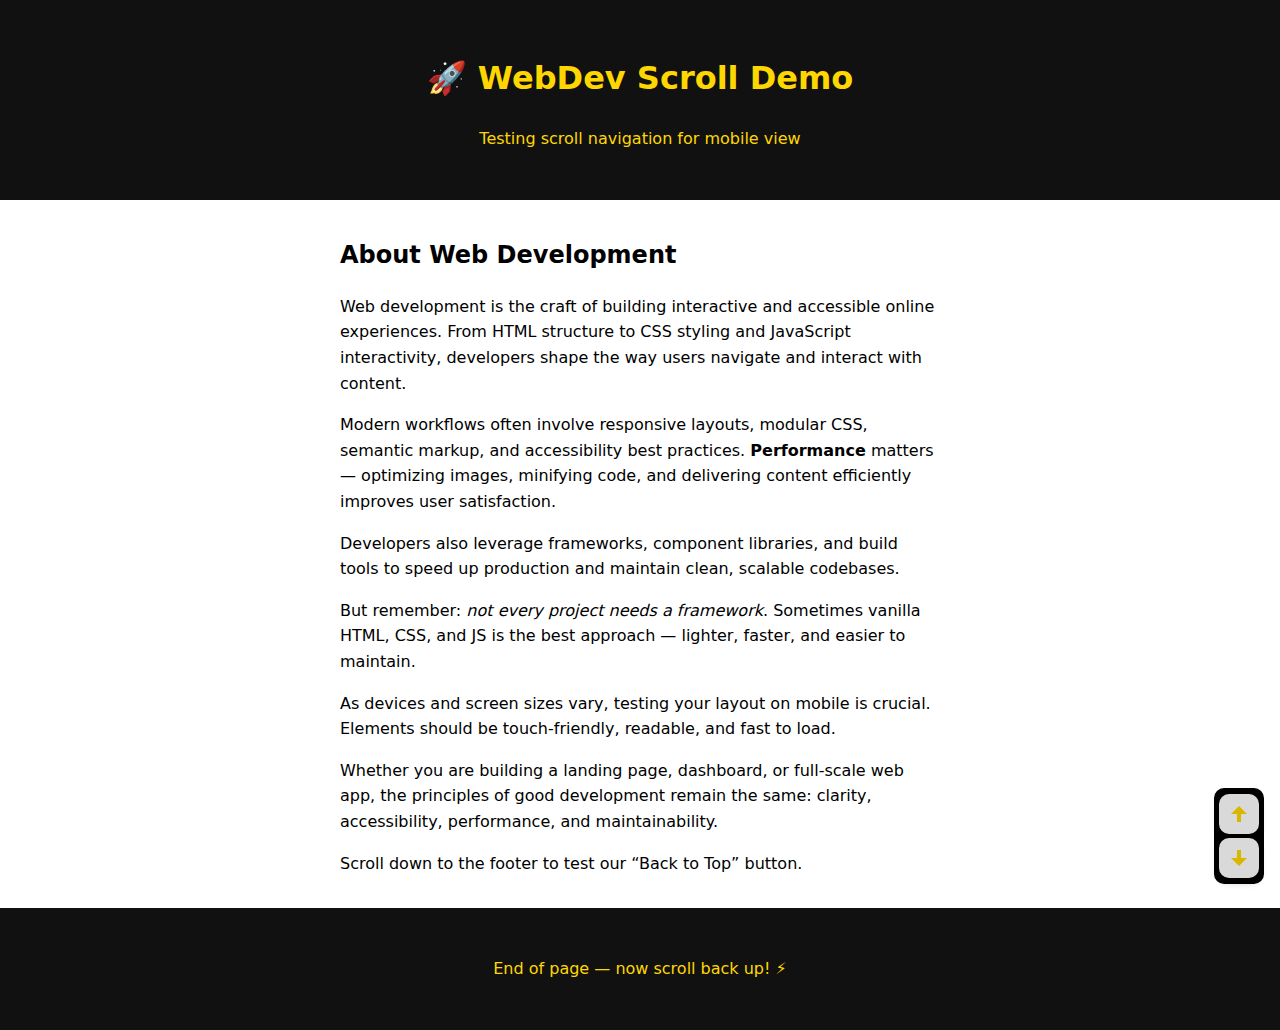
<file: templates/backtotop/v 2.0/index.html>
<!DOCTYPE html>
<html lang="en">
<head>
    <meta charset="UTF-8">
    <meta name="viewport" content="width=device-width, initial-scale=1.0">
    <title>WebDev Scroll Demo</title>
    <style>
        html {
            scroll-behavior: smooth;
        }
        body {
            margin: 0;
            font-family: system-ui, sans-serif;
            line-height: 1.6;
        }
        header, footer {
            padding: 2rem;
            background: #111;
            color: gold;
            text-align: center;
        }
        main {
            padding: 1rem;
            max-width: 600px;
            margin: auto;
        }
        /* Floating nav buttons */
        .scroll-nav {
            position: fixed;
            bottom: 1rem;
            right: 1rem;
            display: flex;
            flex-direction: column;
            gap: 0.3rem;
            z-index: 9999;
            padding: 0.35rem 0.3rem;
            background-color: black;
            border-radius: 10px;
        }
        .scroll-btn {
            width: 40px;
            height: 40px;
            background: white;
            color: gold;
            display: flex;
            align-items: center;
            justify-content: center;
            border-radius: 10px;
            text-decoration: none;
            box-shadow: 0 4px 8px rgba(0,0,0,0.3);
            transition: transform 0.2s ease, opacity 0.2s ease;
            opacity: 0.85;
        }
        .scroll-btn:hover {
            transform: scale(0.8);
            opacity: 1;
        }
        svg {
            width: 24px;
            height: 24px;
            fill: gold;
        }
    </style>
</head>
<body>
    
    <header id="top">
        <h1>🚀 WebDev Scroll Demo</h1>
        <p>Testing scroll navigation for mobile view</p>
    </header>
    
    <main>
        <h2>About Web Development</h2>
        <p>
            Web development is the craft of building interactive and accessible online experiences.
            From HTML structure to CSS styling and JavaScript interactivity, developers shape
            the way users navigate and interact with content.
        </p>
        <p>
            Modern workflows often involve responsive layouts, modular CSS, semantic markup,
            and accessibility best practices. 
            <strong>Performance</strong> matters — optimizing images, minifying code, and
            delivering content efficiently improves user satisfaction.
        </p>
        <p>
            Developers also leverage frameworks, component libraries, and build tools to
            speed up production and maintain clean, scalable codebases.
        </p>
        <p>
            But remember: <em>not every project needs a framework</em>. Sometimes vanilla
            HTML, CSS, and JS is the best approach — lighter, faster, and easier to maintain.
        </p>
        <p>
            As devices and screen sizes vary, testing your layout on mobile is crucial.
            Elements should be touch-friendly, readable, and fast to load.
        </p>
        <p>
            Whether you are building a landing page, dashboard, or full-scale web app, the
            principles of good development remain the same: clarity, accessibility,
            performance, and maintainability.
        </p>
        <p>
            Scroll down to the footer to test our “Back to Top” button.
        </p>
    </main>
    
    <footer id="bottom">
        <p>End of page — now scroll back up! ⚡</p>
    </footer>
    
    <!-- Scroll Navigation Buttons -->
    <div class="scroll-nav">
        <a href="#top" class="scroll-btn" aria-label="Scroll to top" title="Scroll to top">
            <svg viewBox="0 0 24 24">
                <path d="M12 4l-8 8h6v8h4v-8h6z"/>
            </svg>
        </a>
        <a href="#bottom" class="scroll-btn" aria-label="Scroll to bottom" title="Scroll to bottom">
            <svg viewBox="0 0 24 24">
                <path d="M12 20l8-8h-6V4h-4v8H4z"/>
            </svg>
        </a>
    </div>
    
    <script>
        window.addEventListener("scroll", () => {
            let scrollTop = window.scrollY; // how far from the top (px)
            let viewportHeight = window.innerHeight; // height of viewport (px)
            let docHeight = document.documentElement.scrollHeight; // total page height (px)
            
            console.log("Scroll position:", scrollTop);
            console.log("Viewport height:", viewportHeight);
            console.log("Document height:", docHeight);
            
            // Optional: percentage scrolled
            let scrollPercent = (scrollTop / (docHeight - viewportHeight)) * 100;
            console.log("Scrolled:", scrollPercent.toFixed(1) + "%");
        });
        
        
        let target = document.querySelector("#myElement");
        
        let observer = new IntersectionObserver((entries) => {
            entries.forEach(entry => {
                if (entry.isIntersecting) {
                    console.log("Element entered the viewport!");
                } else {
                    console.log("Element left the viewport!");
                }
            });
        }, { threshold: 0.1 }); // 0.1 = 10% visible
        
        observer.observe(target);
        
    </script>
    
</body>
</html>
</file>
<file: uneza-learning/style.css>
/* ========== CSS Variables ========== */
:root {
    --color-primary: #a71836;
    --color-light: #f8f9fa;
    --color-white: #ffffff;
    --color-dark-white: #585858;
    --color-dark: #343a40;
    --color-bg: rgb(167, 24, 54);
    --color-text: #212529;

    --font-family-base: Verdana, Geneva, Tahoma, sans-serif;
    --font-family-alt: 'Frank Ruhl Libre', serif;

    --font-size-base: 1rem;
    --font-size-lg: 1.25rem;
    --font-size-xl: 1.5rem;
    --font-size-xxl: 2rem;
    --font-size-xxxl: 4.6rem;

    --line-height-base: 1.5;
    --font-weight-bold: 700;

    --space-xxs: 0.25rem;
    --space-xs: 0.5rem;
    --space-sm: 0.75rem;
    --space-md: 1rem;
    --space-xm: 1.25rem;
    --space-lg: 1.5rem;
    --space-xl: 2rem;
    --space-xxl: 3rem;
    --space-xxxl: 5rem;
    --space-xxxxl: 7rem;
    --space-8: 8rem;

    --border-radius-md: 8px;
    --transition: all 0.3s ease;
}

/* ========== Base Reset ========== */
*, *::before, *::after {
    margin: 0;
    padding: 0;
    box-sizing: border-box;
}

html {
    font-size: 16px;
    scroll-behavior: smooth;
}

body {
    background-color: white;
    color: var(--color-text);
    line-height: var(--line-height-base);
    font-family: var(--font-family-base);
}

img {
    max-width: 100%;
    display: block;
}

ul {
    list-style: none;
}

a {
    text-decoration: none;
    color: inherit;
    transition: var(--transition);
}
.hide{
    display: none;
}
/* ========== Typography ========== */
h1 {
    font-family: 'Playfair Display', serif;
    max-width: 25ch;
    font-size: var(--font-size-xxxl);
    color: var(--color-light);
    font-weight: 500;
}

h2 {
    font-size: 3rem;
    font-family: var(--font-family-alt);
    font-weight: 400;
}
h3{
    font-size: 1.5rem;
    font-family: var(--font-family-alt);
    font-weight: 100;
}
h4 {
    font-size: 1.4rem;

}

h5 {
    font-size: 0.9rem;
    font-weight: 200;
}

p {
    font-size: var(--font-size-base);
}

/* ========== General ========== */
.container {
    width: 62%;
    max-width: 1200px;
    margin: 0 auto;
}

.section {
    padding: var(--space-8) 0 var(--space-8);
}

.news-intro {
    display: flex;
    justify-content: space-between;
    align-items: center;
    flex-wrap: wrap;
}

.news-intro h2 {
    margin-right: auto;
}

.dot {
    color: var(--color-primary);
}





/* The next page/ Read more /see all prograns btns*/
.more {
    display: flex;
    align-items: center;
    gap: var(--space-xs);
}

.more span:first-child {
    font-weight: 600;
    font-family: var(--font-family-base);
    font-size: 0.9rem;
    color: var(--color-primary);
    transition: var(--transition);
}
.more span:first-child:hover {
    color: #81142b;
}
/* Solved Bug */
.next-page-arrow {
    width: 1rem;
    height: 1rem;
    display: flex;
    align-items: center;
    justify-content: center;
    border-radius: 50%;
    background-color: var(--color-primary);
    color: white;
}
.next-page-arrow i {
    font-size: 0.55rem;
    line-height: 1;
}

/* ========== Site Header ========== */
.site-header {
    position: fixed;
    top: 0;
    background-color: rgba(0, 0, 0, 0.3);
    backdrop-filter: blur(10px);
    left: 0;
    height: 5rem;
    width: 100%;
    z-index: 999;
}

.site-header a {
    color: white;
    font-size: 0.9rem;
    font-weight: 400;
}

.navBar {
    display: flex;
    justify-content: space-between;
    align-items: center;
    height: 100%;
    font-family: var(--font-family-base);
}

.logo {
    width: 10rem;
    height: 3.5rem;
}

.nav-links-continer {
    display: flex;
    flex-direction: column;
}

.nav-links--other {
    height: 2rem;
    display: flex;
    justify-content: flex-end;
}

.nav-links--other span {
    padding: var(--space-xs) var(--space-sm);
    color: var(--color-light);
    font-size: 0.8rem;
    font-weight: 200;
    display: flex;
    align-items: center;
}

.nav-links--other span:last-child {
    background-color: var(--color-primary);
}

.icon-location-dot {
    margin-right: var(--space-xs);
}

.nav-links {
    height: 3rem;
    display: flex;
    justify-content: space-between;
    gap: var(--space-xl);
    align-items: center;
}

/* =========== Hero Section ============ */
#home.hero {
    background-image: url('images/hero.jpg');
    background-size: cover;
    background-position: bottom center;
    background-repeat: no-repeat;
    height: 85vh;
}

.gradient-container {
    width: 100%;
    height: 100%;
    display: flex;
    flex-direction: column;
    background: linear-gradient(to bottom, rgba(0, 0, 0, 0.3), rgba(0, 0, 0, 0.9));
}

.hero-container {
    margin: auto auto var(--space-xxxl);
    padding: var(--space-xxl) 0 0;
    display: grid;
    grid-template-columns: 5.5fr 1fr;
    gap: var(--space-xl);
}

.hero-text {
    display: flex;
    flex-direction: column;
}

.hero-text p {
    border-left: 3px solid var(--color-light);
    padding-left: 1rem;
    max-width: 75ch;
    font-family: var(--font-family-base);
    font-weight: 400;
    margin: 2rem 0 0;
    font-size: 1.1rem;
    color: var(--color-light);
}

.cta {
    display: flex;
    align-items: center;
    justify-content: center;
    flex-direction: column;
}

.ripple-icon {
    border: 5px solid white;
    border-radius: 50%;
}

.cta span:first-child {
    position: relative;
    width: 5rem;
    height: 5rem;
    border-radius: 50%;
    background-color: var(--color-primary);
    color: var(--color-light);
    margin: 0 0 0.5rem;
}

.cta span:first-child i {
    position: absolute;
    top: 50%;
    left: 50%;
    transform: translate(-50%, -50%);
    font-size: 1.5rem;
}

.cta span:last-child {
    color: var(--color-light);
    font-size: 1.1rem;
    font-family: var(--font-family-base);
}

/* ========= Announcement Section =========== */
.announcement {
    background-color: var(--color-primary);
    height: 10vh;
}

.announcement-container {
    height: 100%;
    display: flex;
    align-items: center;
    color: var(--color-light);
}

.announcement h4 {
    margin-right: var(--space-xxxl);
    font-weight: 300;
}

.announcement-icons {
    margin: 0 1rem;
}

.announcement-icons span {
    padding: var(--space-xs, 0.25rem) var(--space-sm, 0.5rem);
    font-size: var(--space-md, 1rem);
    border-radius: 50%;
    border: 1px solid #be3855;
}

.announcement-icons span:first-child {
    margin-right: 5px;
    background-color: #a71635;
}

.announcement-icons span:last-child {
    background-color: #be3855;
    transition: var(--transition);
}

.announcement-icons span:last-child:hover {
    background-color: var(--color-light);
    color: var(--color-primary);
}

.announcement-messages {
    display: none;
    align-items: center;
}

/* ============ Campus News ============ */
.news-container {
    margin-top: 5rem;
}

.news-highlight {
    margin: 2rem 0;
    display: grid;
    grid-template-columns: 2fr 1.5fr;
    gap: 3rem;
    background-color: rgba(173, 173, 173, 0.1);
}

.news-highlight img {
    height: 25rem;
    object-fit: cover;
}

.news-highlight:hover{
    color: var(--color-primary);
}
.news-highlight-info {
    padding: 3rem 0 0;
}

.news-highlight-info h5 {
    display: inline-block;
    font-family: var(--font-family-base);
    background-color: var(--color-primary);
    padding: var(--space-xxs) var(--space-xs);
    color: var(--color-light);
}

.news-highlight-info :nth-child(2) {
    max-width: 30ch;
    margin: var(--space-sm) 0 var(--space-xl);
    font-size: 1.7rem;
}
.news-highlight-info :nth-child(2) a{
    color: inhert;
}
.news-highlight-info :nth-child(3) {
    max-width: 50ch;
    color: var(--color-dark-white);
    margin-bottom: var(--space-md);
}

.news-articles {
    display: grid;
    grid-template-columns: repeat(auto-fit, minmax(250px, 1fr));
    gap: var(--space-lg);
    margin-top: var(--space-xl);
}
.news-article {
    display: grid;
    gap: var(--space-xl);
    grid-template-columns: minmax(150px, 3fr) 7fr;
}
.news-article img{
    height: 7rem;
}
.news-article-info{
    padding: var(--space-xxs) 0;
}
.news-article-info:hover{
    color: var(--color-primary) !important;
}
.news-article-info :first-child{
    margin: 0 0 var(--space-sm);
}
.news-article-info :first-child a{
    font-family: var(--font-family-alt);
    font-size: 1.1rem;
    max-width: 20ch;
    font-weight: 400;
    color: inherit;
}
.news-article-info :first-child a:hover{
    color: inherit;
}
.news-article-info :last-child{
    margin: 0 0;
    font-family: var(--font-family-base);
    color: var(--color-dark-white);
    max-width: 25ch;
    font-size: 0.9rem;
}


.programs-container h3{
    margin: var(--space-lg) 0 var(--space-lg);
}
.underGrad-postGrad{
    display: grid;
    grid-template-columns: repeat(4, 1fr);
    column-gap: var(--space-xm);
}
.underGrad-postGrad div{
    border-width: 1px;
    border-style: solid;
    color: #676e77;
    font-weight: 600;
    
    border-color: transparent transparent #bebbbb transparent;
}
.underGrad-postGrad div:hover{
    border-color: transparent transparent var(--color-primary) transparent;
}
.underGrad-postGrad > div > a{
    padding: var(--space-lg) 0 var(--space-xm);
    display: flex;
    align-items: center;
}
.underGrad-postGrad > div > a :first-child{
    display: block;
    margin-right: auto;
}
.underGrad-postGrad > div > a :last-child{
    display: block;
    width: 1.1rem;
    height: 1.1rem;
    border-radius: 50%;
    display: flex;
    align-items: center;
    justify-content: center;
}
.underGrad-postGrad > div > a :last-child > i{
    font-size: 0.60rem;
    line-height: 1;
    color: white;
}
.program:hover .underGrad-postGrad-link {
  background-color: #a71836;
}
.underGrad-postGrad :last-child{
    display: flex;
    justify-content: center;
    align-items: center;
    border-color: transparent transparent transparent transparent;
}
.underGrad-postGrad :last-child:hover{
    border-color: transparent transparent transparent transparent;
}
.underGrad-postGrad :last-child > a > :first-child{
    color: var(--color-primary);
    font-weight: 600;
}
.underGrad-postGrad :last-child > a > :last-child{
    margin-left: 0.75rem;
    background-color: var(--color-primary);
}







/* ========== About Section ======== */
.about{
    margin-top: 2rem;
    background-image: url('images/about-bg.webp');
    background-size: cover;
    background-position: bottom center;
    background-repeat: no-repeat;
    height: 100vh;
}
.about-container{
    padding: 3rem 0 0;
    display: grid;
    grid-template-columns: 1fr 1.1fr;
    gap: 5rem;
}
.about-container h2{
    margin-bottom: 2rem;
    font-weight: 300;
}
.about-left img{
    height: 45rem;
}
.about-right {
    display: flex;
    flex-direction: column;
    gap: 2rem;
}
.about-right > div >p{
    font-family: var(--font-family-base);
    margin: 0 0 2rem;
    font-size: 1.1rem;
    color: var(--color-dark-white);
}
.about-right-bottom{
    display: flex;
    flex-direction: column;
}
.about-right-bottom div{
    width: 80%;
    display: flex;
    gap: 0.5rem;
    align-items: center;
    margin-right: auto;
    padding: 1.2rem 0;
    border-bottom: 2px solid #dddddd;
    transition: var(--transition);

}
.about-right-bottom :last-child{
    border-bottom: 2px solid transparent;

}
.about-right-bottom div:hover .fa-solid{
    color: white;
}
.about-right-bottom div:hover .about-right-bottom-icon{ 
    background-color: var(--color-primary);
}
.about-right-bottom > div > span{
    align-items: center;
    display: flex;
    justify-content: center;
    background-color: white;
    width: 2.7rem;
    height: 2.7rem;
    border-radius: 50%;
    margin-right: 1rem;
    border: 1px solid rgb(207, 206, 206);
}
.about-right-bottom > div > p{
    font-size: 1rem;
}
.about-right-bottom > div > span > i{
    color: var(--color-primary);
    font-size: 0.9rem;
}
.about-right-bottom .active{
    color: white;
    background-color: var(--color-primary);
}
.about-right-bottom #active{
    color: rgb(173, 173, 173);
}

.about-cta-btn{
    display: inline-block;
    margin-right: auto; 
    align-items: center;
    font-size: 1.2rem;
    color: white;
    background-color: var(--color-primary);
}
.about-cta-btn a{
    width: 100%;
    height: 100%;
    padding: 0.75rem 1rem;
    display: inline-block;
    align-items: center;
    text-align: center;
}
.about-cta-btn i{
    display: inline-block;
    text-align: center;
    align-items: center;
    margin-left: 0.5rem;
}



.events-container{
    margin-top: 10rem;
    padding: var(--space-xxxxl) 0 0;
}
.events-intro{
    display: flex;
}
.events-intro h2{
    margin-right: auto; 
}
.events{
    margin-top: var(--space-md);
    display: grid;
    grid-template-columns: 1fr 1fr;
    column-gap: 3rem;
}
.event{
    display: grid;
    grid-template-columns: 3.5fr 6.5fr;
    gap: var(--space-xm);
    padding: var(--space-xm) 0 var(--space-xm);
    border-bottom: 1px solid rgb(207, 206, 206);
    transition: var(--transition);
}
.event:hover{
    border-bottom: 1px solid var(--color-primary);
}
.event-details h4{
    font-family: var(--font-family-alt);
    font-size: var(--space-lg);
    font-weight: 200;
    margin: var(--space-sm) 0 var(--space-xxs);
}
.event-details p{
    font-family: var(--font-size-base);
    font-size: var(--space-md);
    color: rgb(143, 143, 143);
    display: flex;
    align-items: center;
    margin-bottom: var(--space-md);
}


/* Scholarship section */
.scholarship-program-section{
    background-color: #f8f8f8;
}
.scholarship-program-section h2{
    margin-bottom: var(--space-xm);
    font-family: var(--font-family-alt);
}

.scholarship-programs{
    display: grid;
    grid-template-columns: repeat(3, 1fr);
    column-gap: 1.75rem;
}
.scholarship-program img{
    margin-bottom: var(--space-xm);
}
.scholarship-program p{
    font-family: var(--font-family-base);
    font-size: 0.9rem;
    color: rgb(143, 143, 143);
}
.scholarship-program p:nth-child(4){
    margin-bottom: var(--space-xl);
}




/* Other1 Section */
.other1{
    background-image: url("images/other1.webp");
    background-position: top center;
    background-size: cover;
    background-repeat: no-repeat;
    height: 600px;
}
.other1-gradient {
    width: 100%;
    height: 100%;
    display: flex;
    flex-direction: column;
    align-items: center;
    justify-content: center;
    background: linear-gradient(to bottom, rgba(0, 0, 0, 0.3), rgba(0, 0, 0, 0.9));
}
.other1-container{
    display: flex;
    flex-direction: column;
    align-items: center;
    justify-content: center;
}
.other1-container h2, .other1-container p, .other1-container div{
    text-align: center;
    color: white;
}
.other1-container h2{
    text-align: center;
    line-height: 1.3;
}
.other1-container p{
    text-align: center;
    max-width: 80ch;
    margin: var(--space-xm) 0 var(--space-xxxl);
}
.other1-container div{
    text-align: center;
    padding: var(--space-md);
    background-color: var(--color-primary);
}




/* Other2 Section */
.other2-container{
    margin: var(--space-lg) auto var(--space-lg);
    display: grid;
    column-gap: var(--space-xxl);
    grid-template-columns: 1fr 1fr;
}
.other2-container-right img{
    height: 670px;
    width: 100%;
}
.other2-container-left{
    display: flex;
    padding: var(--space-sm) 0;
    flex-direction: column;
    justify-content: center;
}
.other2-container-left-contant{
    color: black;
    display: flex;
    justify-content: space-between;
    margin-top: var(--space-xxl);
    align-items: center;
}
.other2-container-left-contant span{
    background-color: var(--color-primary);
    color: white;
    display: block;
    margin-left: var(--space-md);
    margin-right: auto;
    padding: var(--space-md) var(--space-xm);
}
.other2-container-left-contant i{
    color: white;
    margin-left: var(--space-md);
}
.other2-container-left h2{
    margin-bottom: var(--space-xxl);
    font-size: 50px;
    max-width: 17ch;
    line-height: 1.1;
}

.other2-accordion{
    border-bottom: 1px solid rgb(207, 206, 206);
    width: 400px;
}
.other2-accordion:hover{
    border-bottom: 1px solid var(--color-primary);
}
.other2-accordion-head button{
    width: 100%;
    border: none;
    padding: 1.5rem 0;
    font-size: 1.1rem;
    cursor: pointer;
    background-color: white;
    color: var(--color-primary);
    text-align: left;
    transition: var(--transition);
}
.other2-accordion-body{
    display: none;
    padding-bottom: 1.5rem;
    overflow: hidden;
    background-color: white;
}
.other2-accordion-body.active{
    display: blockk;
}







footer{
    background-color: var(--color-primary);
    padding: var(--space-xxxxl) 0 var(--space-md);
}
footer h4{
    font-size: 22px;
    color: white;
    font-family: var(--font-family-alt);
    margin: 10px 0 var(--space-xm)
}
.footer-top{
    display: grid;
    grid-template-columns: repeat(3, 1fr) 1.5fr;
    column-gap: var(--space-md);
    border-bottom: 1px solid rgb(173, 173, 173);
    padding-bottom: var(--space-xxl);
}
.footer-top > div{
    display: flex;
    flex-direction: column;
    color: white;
}
.footer-contact address{
    font-style: normal;
    color: rgba(255, 255, 255, 0.8);
}
.footer-subscribe > div{
    position: relative;
    height: var(--space-xxl);
    display: flex;
    justify-content: flex-end;
}
.footer-subscribe > div > input{
    position: absolute;
    top: 0;
    left: 0;
    width: 100%;
    display: block;
    background-color: rgb(255, 255,  255, 0.3);
    border: none;
    height: 100%;
}
.footer-subscribe > div > span{
    position: absolute;
    display: block;
    padding: 3px;
    border-radius: 5px;
    bottom: 50%;
    background-color: white;
    right: 0.8rem;
    transform: translate(-50% -50%);
    z-index: 5;
    color: red;

}
.footer-logo{
    width: 100px;
}

.footer-center{
    border-bottom: 1px solid rgb(204, 204, 204);
    padding: var(--space-xxl) 0 var(--space-xxxxl);
    display: flex;
    justify-content: space-between;
    color: white;
}
.footer-center li{
    margin-bottom: 1rem;
}
.footer-center a{
    display: block;
    font-size: 0.9rem;
    font-weight: 400;
    color: rgba(255, 255, 255, 0.8);
    line-height: 1.5;
}
.footer-center a:hover{
    color: rgb(255, 255, 255);
}



























/* ========== Responsive Design ========== */

/* Tablets */
@media (max-width: 1024px) {
    .container {
        width: 90%;
    }

    .hero-container {
        grid-template-columns: 1fr;
        text-align: center;
    }

    .cta {
        margin-top: var(--space-md);
    }

    .nav-links-continer {
        flex-direction: row;
        justify-content: space-between;
        align-items: center;
    }

    .nav-links {
        gap: var(--space-md);
        flex-wrap: wrap;
    }

    .announcement {
        height: auto;
        padding: var(--space-sm) 0;
    }
}

/* Mobile */
@media (max-width: 768px) {
    h1 {
        font-size: 2.5rem;
    }

    h2 {
        font-size: 2rem;
    }

    .hero-text p {
        font-size: 1rem;
        padding-left: 0;
        border-left: none;
    }

    .site-header {
        position: static;
    }

    .navBar {
        flex-direction: column;
        align-items: flex-start;
        gap: var(--space-sm);
    }

    .nav-links {
        flex-direction: column;
        gap: var(--space-sm);
    }

    .announcement-container {
        flex-direction: column;
        align-items: flex-start;
    }

    .news-highlight {
        grid-template-columns: 1fr;
        text-align: left;
    }
}
@media (max-width: 768px) {
  .news-highlight {
    grid-template-columns: 1fr;
  }

  .news-highlight img {
    width: 100%;
    height: auto;
  }
}
</file>
